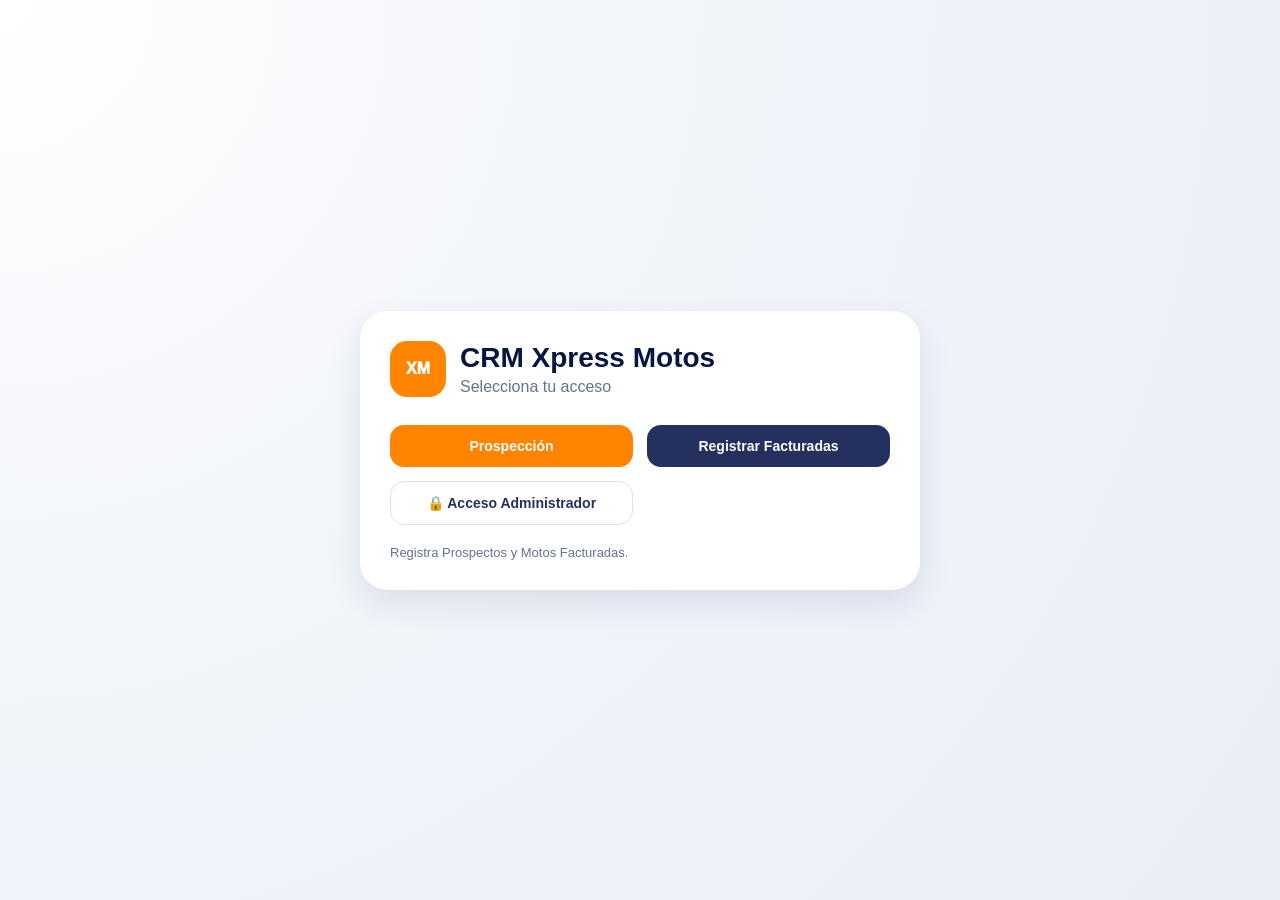
<file: index.html>
<!doctype html>
<html lang="es">
<head>
  <meta charset="utf-8" />
  <meta name="viewport" content="width=device-width, initial-scale=1" />
  <title>CRM Xpress Motos</title>
  <meta name="theme-color" content="#24305E" />
  <link rel="manifest" href="/manifest.json" />
  <link rel="stylesheet" href="/assets/css/styles.css" />
</head>
<body>
  <div class="landing">
    <div class="landing-card">
      <div class="logo-row">
        <div class="xm-logo">XM</div>
        <div>
          <h1>CRM Xpress Motos</h1>
          <p>Selecciona tu acceso</p>
        </div>
      </div>

      <div class="landing-actions">
        <a class="btn primary" href="/asesor.html">
          Prospección
        </a>

        <a class="btn facturadas" href="/facturadas.html">
          Registrar Facturadas
        </a>

        <a class="btn secondary" href="/admin.html">
         🔒 Acceso Administrador
        </a>
      </div>

      <p class="note">Registra Prospectos y Motos Facturadas.</p>
    </div>
  </div>

  <script>
    if ('serviceWorker' in navigator) navigator.serviceWorker.register('/sw.js').catch(()=>{});
  </script>
</body>
</html>
</file>
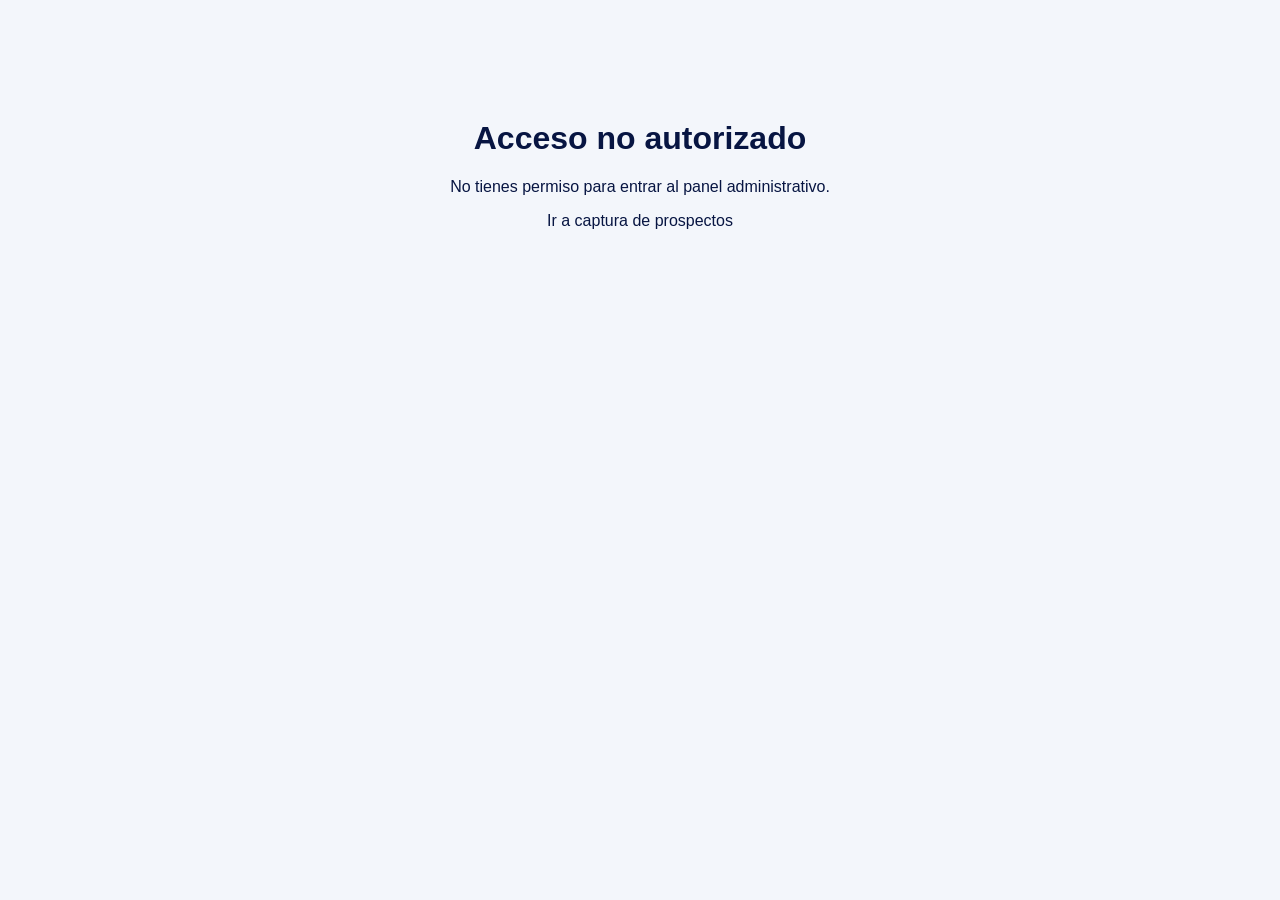
<file: admin.html>
<!doctype html>
<html lang="es">
<head>
  <meta charset="utf-8" />
  <meta name="viewport" content="width=device-width, initial-scale=1" />
  <title>Admin | CRM Xpress Motos</title>
  <meta name="theme-color" content="#24305E" />
  <link rel="manifest" href="/manifest.json" />
  <link rel="stylesheet" href="/assets/css/styles.css" />
</head>
<body data-view="admin">
  <div id="app"></div>
  <script src="/assets/js/api.js"></script>
  <script src="/assets/js/app.js"></script>
  <script src="/assets/js/admin.js"></script>
</body>
</html>
</file>
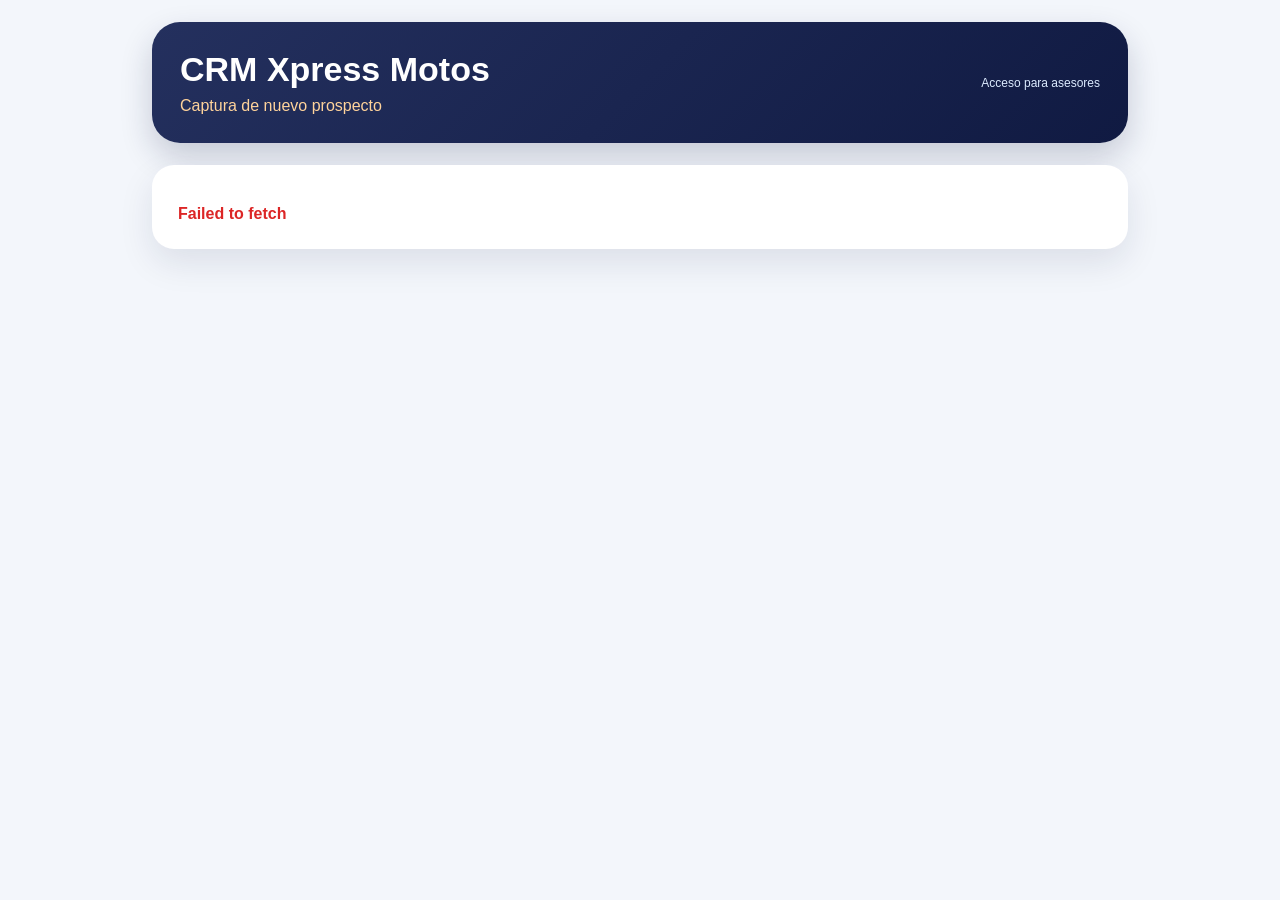
<file: asesor.html>
<!doctype html>
<html lang="es">
<head>
  <meta charset="utf-8" />
  <meta name="viewport" content="width=device-width, initial-scale=1" />
  <title>Asesor | CRM Xpress Motos</title>
  <meta name="theme-color" content="#24305E" />
  <link rel="manifest" href="/manifest.json" />
  <link rel="stylesheet" href="/assets/css/styles.css" />
</head>
<body data-view="asesor">
  <div id="app"></div>
  <script src="/assets/js/api.js"></script>
  <script src="/assets/js/app.js"></script>
  <script src="/assets/js/asesor.js"></script>
</body>
</html>
</file>
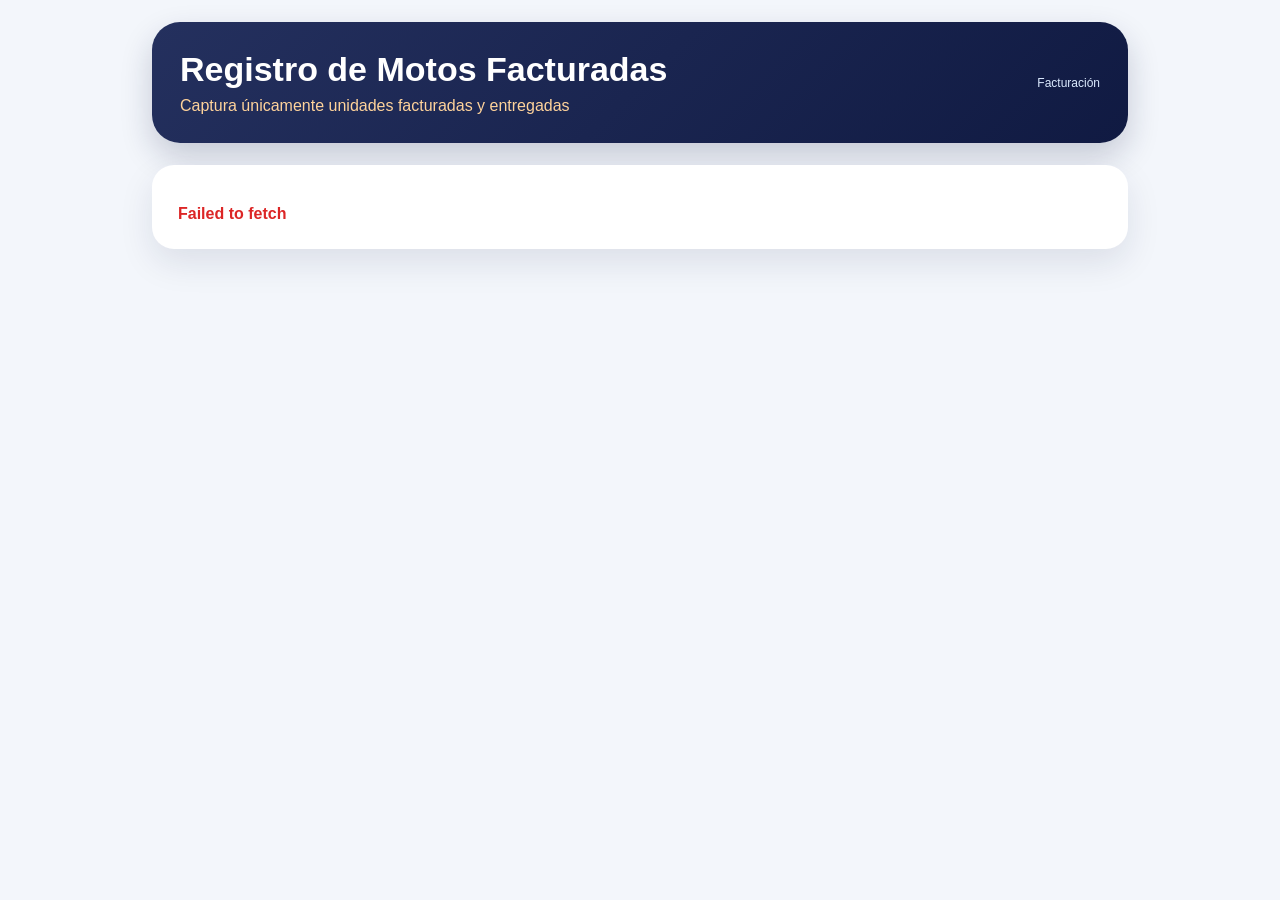
<file: facturadas.html>
<!DOCTYPE html>
<html lang="es">
<head>
  <meta charset="UTF-8">
  <meta name="viewport" content="width=device-width, initial-scale=1.0">
  <title>Facturadas | Xpress Motos</title>
  <link rel="manifest" href="/manifest.json">
  <link rel="stylesheet" href="/assets/css/styles.css">
</head>
<body>
  <div id="app"></div>

  <script src="/assets/js/api.js"></script>
  <script src="/assets/js/app.js"></script>
  <script src="/assets/js/facturadas.js"></script>
</body>
</html>
</file>
<file: assets/css/styles.css>
:root{
  --azul:#24305E;
  --azul2:#101a42;
  --naranja:#ff8500;
  --bg:#f3f6fb;
  --card:#ffffff;
  --text:#071542;
  --muted:#64748b;
  --line:#d9e2f1;
  --green:#16a34a;
  --red:#dc2626;
  --shadow:0 14px 34px rgba(20,30,70,.10);
}
*{box-sizing:border-box}
html,body{margin:0;min-height:100%;font-family:Inter,Arial,sans-serif;background:var(--bg);color:var(--text)}
a{text-decoration:none;color:inherit}.hidden{display:none!important}.muted{color:var(--muted)}
button,.btn{border:0;border-radius:14px;padding:13px 18px;font-weight:900;cursor:pointer;display:inline-flex;justify-content:center;align-items:center;gap:8px;font-size:14px}.primary{background:var(--naranja);color:#fff}.secondary{background:#fff;color:var(--azul);border:1px solid var(--line)}.danger{background:var(--red);color:#fff}
input,select,textarea{width:100%;margin-top:8px;border:1px solid #cbd7ee;border-radius:13px;padding:13px 14px;font-size:15px;background:#fff;outline:none}input:focus,select:focus,textarea:focus{border-color:var(--naranja);box-shadow:0 0 0 3px rgba(255,133,0,.12)}input[readonly]{background:#f1f5f9}textarea{min-height:100px;resize:vertical}label{font-weight:900;color:var(--text);font-size:14px}
.landing{min-height:100vh;display:grid;place-items:center;padding:24px;background:radial-gradient(circle at top left,#fff 0,#f3f6fb 35%,#e9eef7 100%)}.landing-card{width:min(560px,100%);background:#fff;border-radius:28px;padding:30px;box-shadow:var(--shadow)}.logo-row{display:flex;gap:14px;align-items:center}.xm-logo{width:56px;height:56px;border-radius:17px;background:var(--naranja);color:#fff;display:grid;place-items:center;font-weight:1000}.logo-row h1{margin:0;font-size:28px}.logo-row p{margin:4px 0 0;color:var(--muted)}.landing-actions{display:grid;grid-template-columns:1fr 1fr;gap:14px;margin-top:28px}.facturadas{background:var(--azul);color:#fff;}.facturadas:hover{background:#1a2550;color:#fff;}.admin-btn{grid-column:1 / span 2;}.note{font-size:13px;color:var(--muted);margin:20px 0 0}
.layout{display:flex;min-height:100vh}.sidebar{width:286px;background:linear-gradient(180deg,var(--azul),var(--azul2));color:#fff;padding:24px;position:sticky;top:0;height:100vh;z-index:5}.brand{display:flex;gap:12px;align-items:center;margin-bottom:28px}.brand h2{margin:0;font-size:22px}.brand span{font-size:12px;color:#cbd5e1}.nav{display:block;width:100%;text-align:left;background:transparent;color:#dbeafe;border:0;padding:14px 16px;border-radius:13px;margin-bottom:8px;font-weight:900;cursor:pointer}.nav:hover,.nav.active{background:rgba(255,255,255,.14);color:#fff}.content{flex:1;padding:24px;max-width:1480px;margin:auto;width:100%}
.topbar{background:linear-gradient(135deg,var(--azul),var(--azul2));color:white;border-radius:24px;padding:24px 28px;display:flex;justify-content:space-between;align-items:center;box-shadow:var(--shadow);margin-bottom:22px}.topbar h1{margin:0;font-size:32px}.topbar p{margin:6px 0 0;color:#ffd39b}.panel{background:var(--card);border-radius:22px;padding:26px;box-shadow:var(--shadow);margin-bottom:22px}.grid{display:grid;grid-template-columns:repeat(2,minmax(0,1fr));gap:16px}.section-title{font-size:18px;font-weight:1000;color:var(--azul);border-top:1px solid var(--line);padding-top:22px;margin:22px 0 12px}.filters{display:flex;gap:12px;align-items:end;background:#fff;border-radius:18px;padding:18px;margin-bottom:18px;box-shadow:var(--shadow)}.cards{display:grid;grid-template-columns:repeat(4,1fr);gap:16px;margin-bottom:22px}.card{background:#fff;border-radius:18px;padding:22px;box-shadow:var(--shadow);border-left:6px solid var(--naranja)}.card span{display:block;color:var(--muted);font-weight:900}.card strong{font-size:34px;color:var(--azul)}.ranking-grid{display:grid;grid-template-columns:repeat(3,1fr);gap:16px}.rank-box{background:white;border-radius:18px;padding:18px;box-shadow:var(--shadow)}.rank-box h3{margin:0 0 10px;color:var(--azul)}.rank-item{display:flex;justify-content:space-between;border-bottom:1px solid var(--line);padding:9px 0}.finance-ranking{display:grid;grid-template-columns:repeat(2,minmax(0,1fr));gap:14px}.finance-item{border:1px solid #e5eaf5;border-left:5px solid var(--naranja);border-radius:14px;padding:14px;display:flex;align-items:center;justify-content:space-between;background:#fff}.finance-item strong{display:block;color:#00164f;font-size:15px}.finance-item span{display:block;margin-top:4px;color:#53627c;font-size:13px}.finance-pct{background:var(--naranja);color:white;font-weight:1000;border-radius:999px;padding:8px 12px;min-width:54px;text-align:center}.search-row{display:flex;gap:10px}.table-wrap{overflow:auto;margin-top:18px}table{width:100%;border-collapse:collapse;background:#fff;border-radius:16px;overflow:hidden}th{background:var(--azul);color:#fff;text-align:left}th,td{padding:12px;border-bottom:1px solid var(--line);white-space:nowrap}.empty-state{padding:18px;border:1px dashed var(--line);border-radius:14px;color:var(--muted);margin-top:16px;background:#f8fafc}.success{margin-top:14px;font-weight:900;color:var(--green)}.error{margin-top:14px;font-weight:900;color:var(--red)}
.asesor-shell{max-width:1020px;margin:0 auto;padding:22px}.asesor-head{background:linear-gradient(135deg,var(--azul),var(--azul2));color:#fff;border-radius:28px;padding:28px;margin-bottom:22px;box-shadow:0 14px 32px rgba(20,30,70,.20);display:flex;justify-content:space-between;gap:16px;align-items:center}.asesor-head h1{margin:0;font-size:34px}.asesor-head p{margin:8px 0 0;color:#ffd39b}.install-tip{font-size:12px;color:#dbeafe;text-align:right}.catalog-list{display:grid;grid-template-columns:repeat(3,1fr);gap:14px}.catalog-card{border:1px solid var(--line);border-radius:16px;padding:16px;background:#f8fafc}.catalog-card strong{color:var(--azul);display:block;margin-bottom:5px}
@media(max-width:900px){.admin-btn{grid-column:auto;}{.landing-actions{grid-template-columns:1fr}.layout{display:block}.sidebar{width:100%;height:auto;position:relative}.content,.asesor-shell{padding:12px}.grid,.cards,.ranking-grid,.finance-ranking,.catalog-list{grid-template-columns:1fr}.topbar,.filters,.search-row,.asesor-head{display:block}.topbar button,.filters button,.search-row button{margin-top:12px;width:100%}.topbar h1,.asesor-head h1{font-size:26px}.sidebar .brand{margin-bottom:16px}.nav{padding:12px 14px}.install-tip{text-align:left;margin-top:12px}}
</file>
